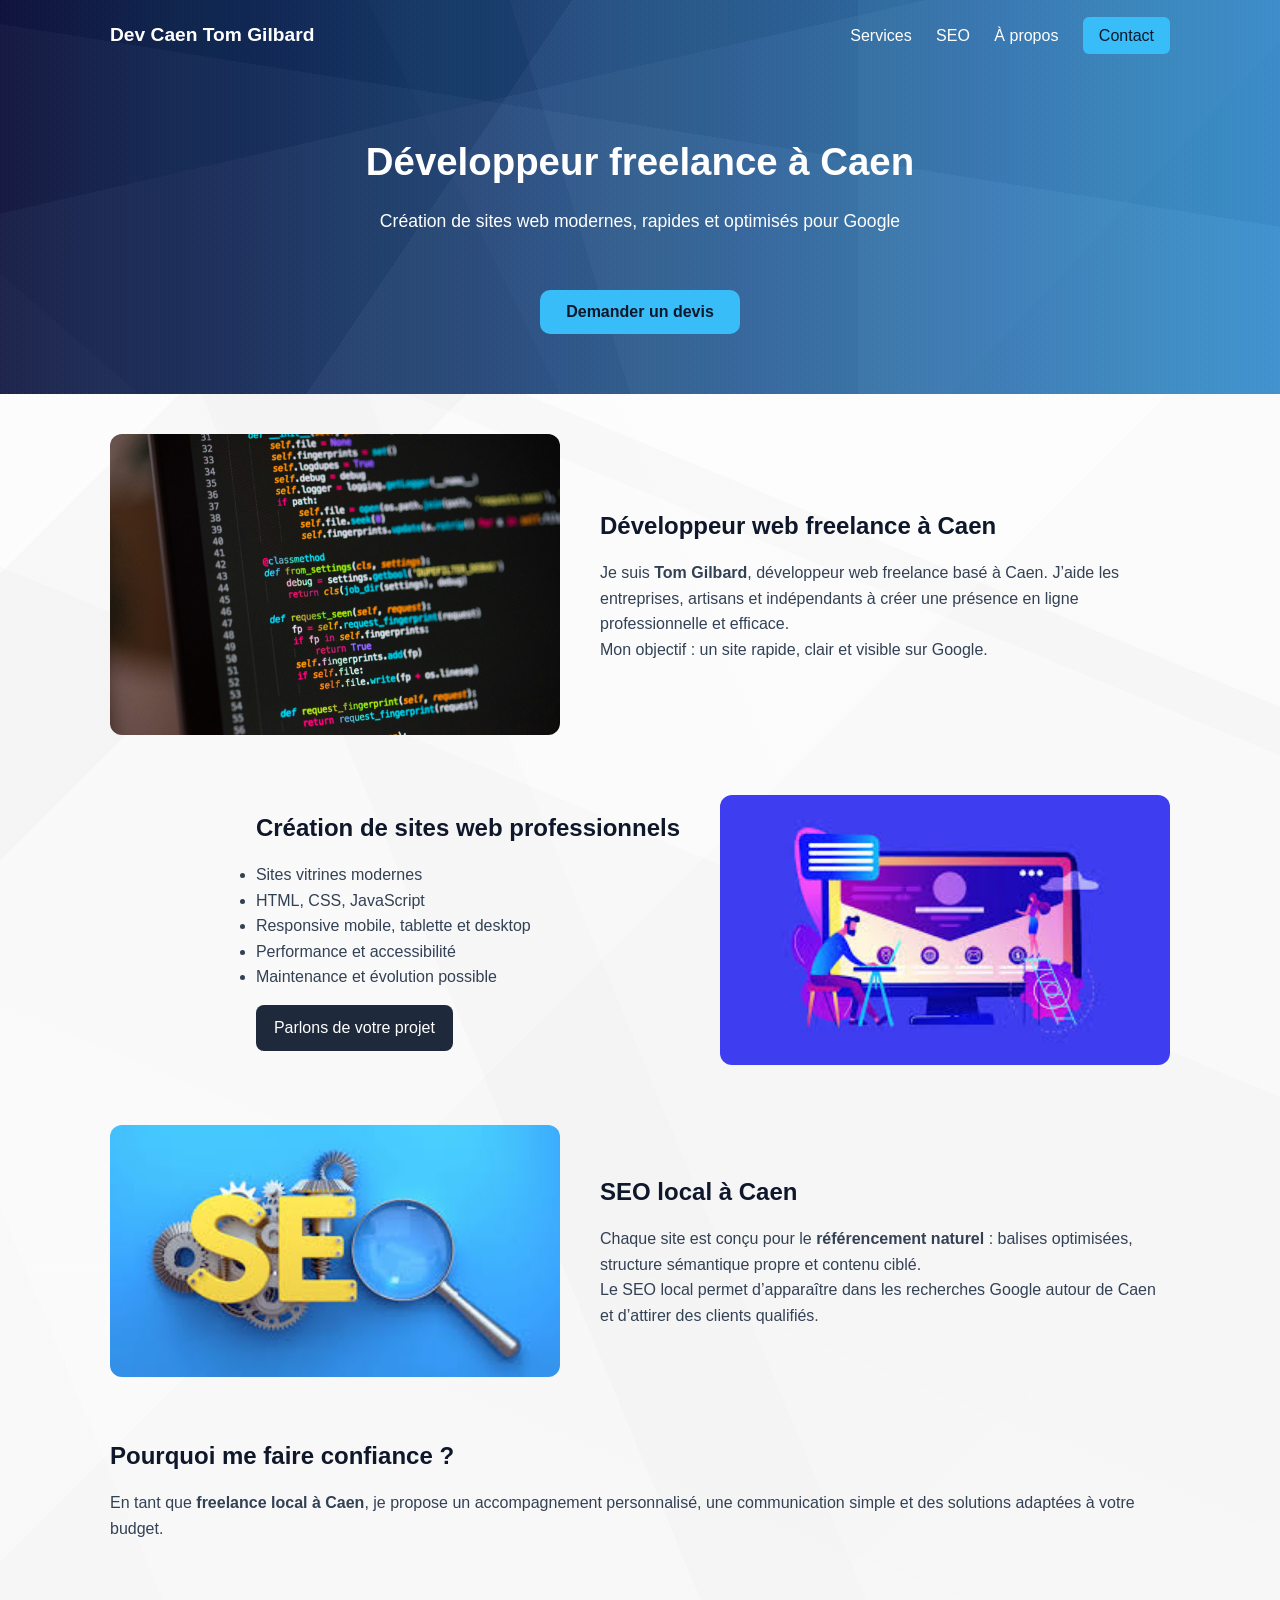
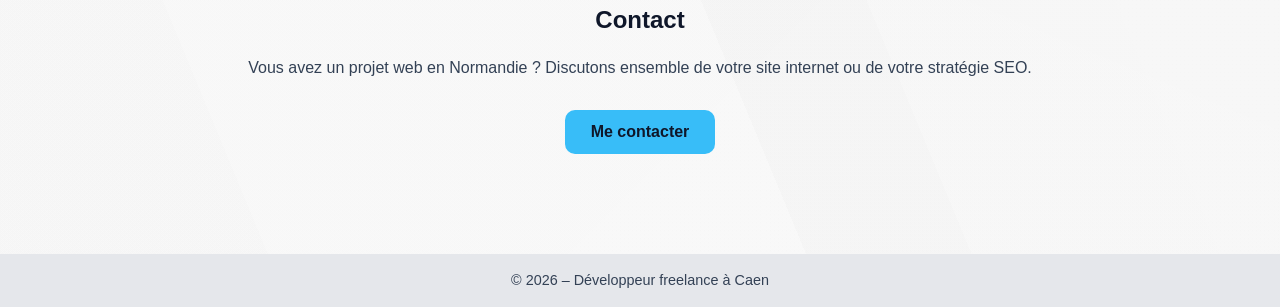
<file: index.html>
<!DOCTYPE html>
<html lang="fr">
<head>
    <meta charset="UTF-8">
    <title>Développeur Freelance à Caen | Création de sites web & SEO</title>

    <meta name="description" content="Développeur freelance à Caen spécialisé en création de sites web modernes, SEO local et solutions sur mesure pour entreprises et indépendants.">
    <meta name="viewport" content="width=device-width, initial-scale=1.0">

    <link rel="stylesheet" href="css/style.css">
    <link rel="canonical" href="https://developpeur-freelance-caen.vercel.app/">
    <link rel="icon" href="images/favicon.png" type="image/png">

    <meta property="og:title" content="Développeur freelance à Caen – Création de sites web & SEO">
    <meta property="og:description" content="Création de sites web modernes et optimisation SEO à Caen">
    <meta property="og:image" content="https://developpeur-freelance-caen.vercel.app/images/developpeur-caen.jpg">
    <meta property="og:url" content="https://developpeur-freelance-caen.vercel.app/">
</head>

<body>

<header>
    <nav class="nav">
        <div class="logo">Dev Caen Tom Gilbard</div>

        <button class="burger" aria-label="Menu">
            ☰
        </button>

        <div class="nav-links">
            <a href="#services">Services</a>
            <a href="#seo">SEO</a>
            <a href="#about">À propos</a>
            <a href="#contact" class="btn-nav">Contact</a>
        </div>
    </nav>


    <div class="hero">
        <h1>Développeur freelance à Caen</h1>
        <p>Création de sites web modernes, rapides et optimisés pour Google</p>
        <a href="#contact" class="btn-primary">Demander un devis</a>
    </div>
</header>

<main>

<section id="about" class="section-image">
    <img src="images/image-dev-web-caen.jpg" alt="Développeur web à Caen" loading="lazy">
    <div>
        <h2>Développeur web freelance à Caen</h2>
        <p>
            Je suis <strong>Tom Gilbard</strong>, développeur web freelance basé à Caen.
            J’aide les entreprises, artisans et indépendants à créer une présence en ligne
            professionnelle et efficace.
        </p>
        <p>
            Mon objectif : un site rapide, clair et visible sur Google.
        </p>
    </div>
</section>

<section id="services" class="section-image reverse">
    <img src="images/site_web.jpg" alt="Création de site internet professionnel" loading="lazy">
    <div>
        <h2>Création de sites web professionnels</h2>
        <ul>
            <li>Sites vitrines modernes</li>
            <li>HTML, CSS, JavaScript</li>
            <li>Responsive mobile, tablette et desktop</li>
            <li>Performance et accessibilité</li>
            <li>Maintenance et évolution possible</li>
        </ul>
        <a href="#contact" class="btn-secondary">Parlons de votre projet</a>
    </div>
</section>

<section id="seo" class="section-image">
    <img src="images/s_e_o.jpg" alt="SEO local à Caen" loading="lazy">
    <div>
        <h2>SEO local à Caen</h2>
        <p>
            Chaque site est conçu pour le <strong>référencement naturel</strong> :
            balises optimisées, structure sémantique propre et contenu ciblé.
        </p>
        <p>
            Le SEO local permet d’apparaître dans les recherches Google autour de Caen
            et d’attirer des clients qualifiés.
        </p>
    </div>
</section>

<section>
    <h2>Pourquoi me faire confiance ?</h2>
    <p>
        En tant que <strong>freelance local à Caen</strong>, je propose un accompagnement personnalisé,
        une communication simple et des solutions adaptées à votre budget.
    </p>
</section>

<section id="contact" class="contact">
    <h2>Contact</h2>
    <p>
        Vous avez un projet web en Normandie ?
        Discutons ensemble de votre site internet ou de votre stratégie SEO.
    </p>
    <a href="mailto:tomgilbard@gmail.com" class="btn-primary">Me contacter</a>
</section>

</main>

<footer>
    <p>© 2026 – Développeur freelance à Caen</p>
</footer>

<script>
    const burger = document.querySelector('.burger');
    const navLinks = document.querySelector('.nav-links');

    burger.addEventListener('click', () => {
        navLinks.classList.toggle('active');
    });
</script>

</body>
</html>
</file>
<file: css/style.css>
* {
    margin: 0;
    padding: 0;
    box-sizing: border-box;
    font-family: Arial, Helvetica, sans-serif;
}

body {
    line-height: 1.6;
    color: #334155;
    background-image: linear-gradient(22.5deg, rgba(67, 67, 67, 0.02) 0%, rgba(67, 67, 67, 0.02) 29%,rgba(47, 47, 47, 0.02) 29%, rgba(47, 47, 47, 0.02) 37%,rgba(23, 23, 23, 0.02) 37%, rgba(23, 23, 23, 0.02) 55%,rgba(182, 182, 182, 0.02) 55%, rgba(182, 182, 182, 0.02) 69%,rgba(27, 27, 27, 0.02) 69%, rgba(27, 27, 27, 0.02) 71%,rgba(250, 250, 250, 0.02) 71%, rgba(250, 250, 250, 0.02) 100%),linear-gradient(67.5deg, rgba(117, 117, 117, 0.02) 0%, rgba(117, 117, 117, 0.02) 14%,rgba(199, 199, 199, 0.02) 14%, rgba(199, 199, 199, 0.02) 40%,rgba(33, 33, 33, 0.02) 40%, rgba(33, 33, 33, 0.02) 48%,rgba(135, 135, 135, 0.02) 48%, rgba(135, 135, 135, 0.02) 60%,rgba(148, 148, 148, 0.02) 60%, rgba(148, 148, 148, 0.02) 95%,rgba(53, 53, 53, 0.02) 95%, rgba(53, 53, 53, 0.02) 100%),linear-gradient(135deg, rgba(190, 190, 190, 0.02) 0%, rgba(190, 190, 190, 0.02) 6%,rgba(251, 251, 251, 0.02) 6%, rgba(251, 251, 251, 0.02) 18%,rgba(2, 2, 2, 0.02) 18%, rgba(2, 2, 2, 0.02) 27%,rgba(253, 253, 253, 0.02) 27%, rgba(253, 253, 253, 0.02) 49%,rgba(128, 128, 128, 0.02) 49%, rgba(128, 128, 128, 0.02) 76%,rgba(150, 150, 150, 0.02) 76%, rgba(150, 150, 150, 0.02) 100%),linear-gradient(90deg, #ffffff,#ffffff);
}

/* Header & navigation */
header {
    background-image: linear-gradient(41deg, rgba(107, 107, 107, 0.04) 0%, rgba(107, 107, 107, 0.04) 8%,rgba(31, 31, 31, 0.04) 8%, rgba(31, 31, 31, 0.04) 100%),linear-gradient(9deg, rgba(228, 228, 228, 0.04) 0%, rgba(228, 228, 228, 0.04) 62%,rgba(54, 54, 54, 0.04) 62%, rgba(54, 54, 54, 0.04) 100%),linear-gradient(124deg, rgba(18, 18, 18, 0.04) 0%, rgba(18, 18, 18, 0.04) 37%,rgba(233, 233, 233, 0.04) 37%, rgba(233, 233, 233, 0.04) 100%),linear-gradient(253deg, rgba(201, 201, 201, 0.04) 0%, rgba(201, 201, 201, 0.04) 55%,rgba(47, 47, 47, 0.04) 55%, rgba(47, 47, 47, 0.04) 100%),linear-gradient(270deg, rgba(172, 172, 172, 0.04) 0%, rgba(172, 172, 172, 0.04) 33%,rgba(26, 26, 26, 0.04) 33%, rgba(26, 26, 26, 0.04) 100%),linear-gradient(64deg, rgba(11, 11, 11, 0.04) 0%, rgba(11, 11, 11, 0.04) 38%,rgba(87, 87, 87, 0.04) 38%, rgba(87, 87, 87, 0.04) 100%),linear-gradient(347deg, rgba(199, 199, 199, 0.04) 0%, rgba(199, 199, 199, 0.04) 69%,rgba(4, 4, 4, 0.04) 69%, rgba(4, 4, 4, 0.04) 100%),linear-gradient(313deg, rgba(36, 36, 36, 0.04) 0%, rgba(36, 36, 36, 0.04) 20%,rgba(91, 91, 91, 0.04) 20%, rgba(91, 91, 91, 0.04) 100%),linear-gradient(90deg, rgb(10, 17, 72),rgb(35, 148, 228));
    color: white;
    padding-bottom: 60px;
}

.nav {
    max-width: 1100px;
    margin: auto;
    padding: 20px;
    display: flex;
    justify-content: space-between;
    align-items: center;
}

.logo {
    font-weight: bold;
    font-size: 1.2rem;
}

.nav-links a {
    color: white;
    text-decoration: none;
    margin-left: 20px;
}

.btn-nav {
    background-color: #38bdf8;
    padding: 8px 14px;
    border-radius: 6px;
    color: #0f172a !important;
}

/* Hero */
.hero {
    text-align: center;
    padding: 60px 20px 0;
}

.hero h1 {
    font-size: 2.4rem;
    margin-bottom: 15px;
}

.hero p {
    margin-bottom: 25px;
    font-size: 1.1rem;
}

.btn-primary {
    display: inline-flex;
    align-items: center;
    justify-content: center;

    margin-top: 30px;          /* ESPACE AVEC LE TEXTE AU-DESSUS */
    padding: 14px 26px;

    line-height: 1;            /* FIX chevauchement */
    white-space: nowrap;

    background-color: #38bdf8;
    color: #0f172a;
    border-radius: 10px;
    text-decoration: none;
    font-weight: bold;
}


.btn-secondary {
    display: inline-block;
    margin-top: 15px;
    background-color: #1e293b;
    color: white;
    padding: 10px 18px;
    border-radius: 8px;
    text-decoration: none;
}

/* Main */
main {
    max-width: 1100px;
    margin: auto;
    padding: 40px 20px;
}

section {
    margin-bottom: 60px;
}

h2 {
    color: #0f172a;
    margin-bottom: 15px;
}

/* Sections images */
.section-image {
    display: flex;
    gap: 40px;
    align-items: center;
}

.section-image.reverse {
    flex-direction: row-reverse;
}

.section-image img {
    width: 100%;
    max-width: 450px;
    border-radius: 12px;
}

/* Contact */
.contact {
    text-align: center;
}

/* Footer */
footer {
    background-color: #e5e7eb;
    text-align: center;
    padding: 15px;
    font-size: 0.9rem;
}

/* Responsive */
@media (max-width: 768px) {
    .nav {
        flex-direction: column;
        gap: 10px;
    }

    .nav-links a {
        margin-left: 10px;
    }

    .section-image,
    .section-image.reverse {
        flex-direction: column;
        text-align: center;
    }

    .hero h1 {
        font-size: 1.9rem;
    }
}

/* ===== MENU BURGER ===== */

.burger {
    display: none;
    font-size: 1.8rem;
    background: none;
    border: none;
    color: white;
    cursor: pointer;
}

/* Fix bouton contact */
.btn-nav {
    margin-left: 20px;
    padding: 10px 16px;
    line-height: normal;
}

/* Mobile */
@media (max-width: 768px) {

    .burger {
        display: block;
    }

    .nav {
        flex-wrap: wrap;
    }

    .nav-links {
        display: none;
        width: 100%;
        flex-direction: column;
        background-color: #0f172a;
        margin-top: 15px;
        border-radius: 10px;
        padding: 15px 0;
    }

    .nav-links a {
        margin: 10px 0;
        padding: 10px;
        text-align: center;
    }

    .nav-links.active {
        display: flex;
    }

    .btn-nav {
        margin: 10px auto 0;
        width: fit-content;
    }
}

@media (max-width: 768px) {

    .nav-links {
        align-items: center; /* CENTRE TOUT LE CONTENU */
    }

    .nav-links a {
        width: 100%;
        text-align: center;
    }

    .btn-nav {
        width: fit-content;
        margin: 12px auto 0; /* CENTRAGE DU BOUTON */
    }
}
</file>
